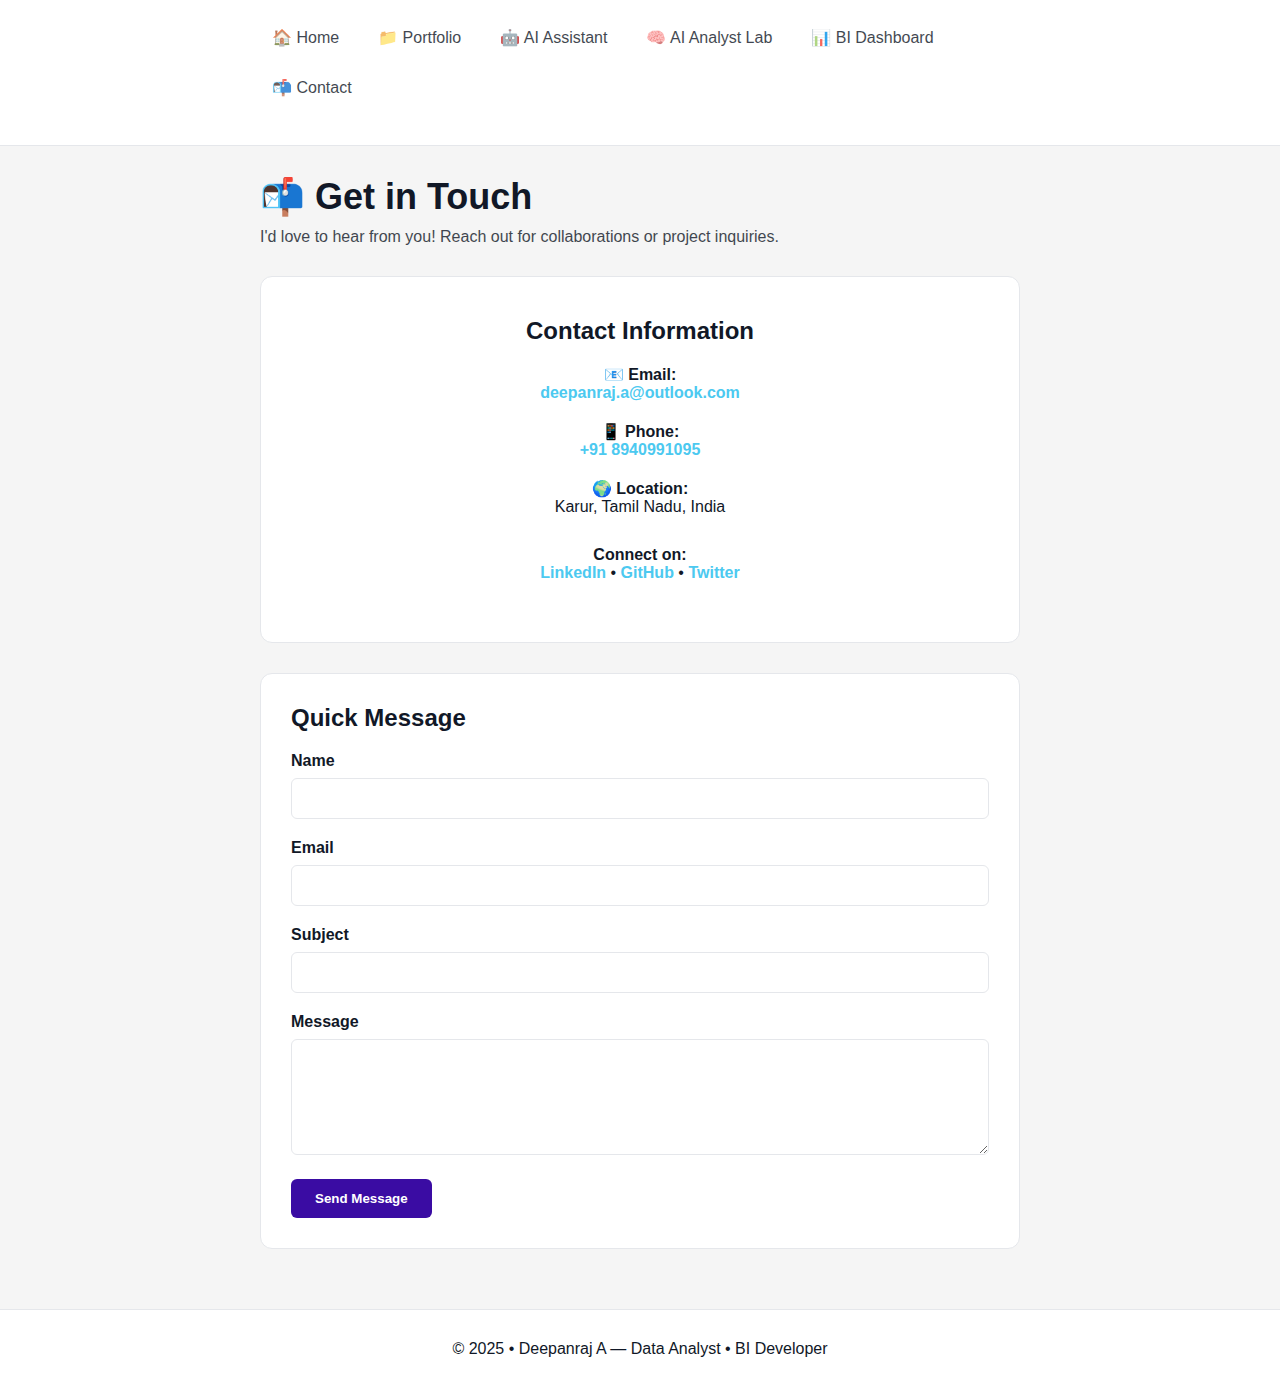
<file: contact.html>
<!DOCTYPE html>
<html lang="en">
<head>
  <meta charset="UTF-8">
  <meta name="viewport" content="width=device-width, initial-scale=1.0">
  <title>Contact | Deepanraj A</title>
  <style>
    * { margin: 0; padding: 0; box-sizing: border-box; }
    :root { --bg: #f5f5f5; --bg-card: #ffffff; --primary: #3a0ca3; --accent: #4cc9f0; --text: #111827; --border: #e5e7eb; }
    body { background: var(--bg); font-family: -apple-system, BlinkMacSystemFont, 'Segoe UI', sans-serif; color: var(--text); }
    header { background: var(--bg-card); border-bottom: 1px solid var(--border); padding: 20px 0; }
    .container { max-width: 800px; margin: 0 auto; padding: 0 20px; }
    .nav { display: flex; gap: 15px; flex-wrap: wrap; margin-bottom: 20px; }
    .nav a { text-decoration: none; color: var(--text); opacity: 0.8; transition: 0.3s; padding: 8px 12px; border-radius: 6px; }
    .nav a:hover { color: var(--accent); opacity: 1; }
    h1 { font-size: 36px; margin: 30px 0 10px; }
    .contact-info { background: var(--bg-card); border: 1px solid var(--border); border-radius: 12px; padding: 40px; margin: 30px 0; text-align: center; }
    .contact-item { margin: 20px 0; }
    .contact-item a { color: var(--accent); text-decoration: none; font-weight: 600; }
    .contact-item a:hover { text-decoration: underline; }
    .contact-form { background: var(--bg-card); border: 1px solid var(--border); border-radius: 12px; padding: 30px; margin: 30px 0; }
    .form-group { margin-bottom: 20px; }
    label { display: block; margin-bottom: 8px; font-weight: 600; }
    input, textarea { width: 100%; padding: 12px; border: 1px solid var(--border); border-radius: 6px; font-family: inherit; }
    button { background: var(--primary); color: white; padding: 12px 24px; border: none; border-radius: 6px; font-weight: 600; cursor: pointer; transition: 0.3s; }
    button:hover { background: var(--accent); color: var(--text); }
    footer { background: var(--bg-card); border-top: 1px solid var(--border); padding: 30px 20px; text-align: center; margin-top: 60px; }
  </style>
</head>
<body>
  <header>
    <div class="container">
      <nav class="nav">
        <a href="index.html">🏠 Home</a>
        <a href="portfolio.html">📁 Portfolio</a>
        <a href="ai-assistant.html">🤖 AI Assistant</a>
        <a href="Ultimate_All_In_One.html">🧠 AI Analyst Lab</a>
        <a href="power-bi-dashboard.html">📊 BI Dashboard</a>
        <a href="contact.html">📬 Contact</a>
      </nav>
    </div>
  </header>

  <main class="container">
    <h1>📬 Get in Touch</h1>
    <p style="opacity: 0.8; margin-bottom: 30px;">I'd love to hear from you! Reach out for collaborations or project inquiries.</p>

    <div class="contact-info">
      <h2 style="margin-bottom: 20px;">Contact Information</h2>
      
      <div class="contact-item">
        <strong>📧 Email:</strong><br>
        <a href="mailto:deepanraj.a@outlook.com">deepanraj.a@outlook.com</a>
      </div>

      <div class="contact-item">
        <strong>📱 Phone:</strong><br>
        <a href="tel:+918940991095">+91 8940991095</a>
      </div>

      <div class="contact-item">
        <strong>🌍 Location:</strong><br>
        Karur, Tamil Nadu, India
      </div>

      <div class="contact-item" style="margin-top: 30px;">
        <strong>Connect on:</strong><br>
        <a href="https://linkedin.com/in/deepanraj-a" target="_blank">LinkedIn</a> • 
        <a href="https://github.com/deeepanbe" target="_blank">GitHub</a> • 
        <a href="https://twitter.com/deepanraj_a" target="_blank">Twitter</a>
      </div>
    </div>

    <div class="contact-form">
      <h2 style="margin-bottom: 20px;">Quick Message</h2>
      <form action="#" method="POST">
        <div class="form-group">
          <label for="name">Name</label>
          <input type="text" id="name" name="name" required>
        </div>
        <div class="form-group">
          <label for="email">Email</label>
          <input type="email" id="email" name="email" required>
        </div>
        <div class="form-group">
          <label for="subject">Subject</label>
          <input type="text" id="subject" name="subject" required>
        </div>
        <div class="form-group">
          <label for="message">Message</label>
          <textarea id="message" name="message" rows="6" required></textarea>
        </div>
        <button type="submit">Send Message</button>
      </form>
    </div>
  </main>

  <footer>
    <p>© 2025 • Deepanraj A — Data Analyst • BI Developer</p>
  </footer>
</body>
</html>
</file>
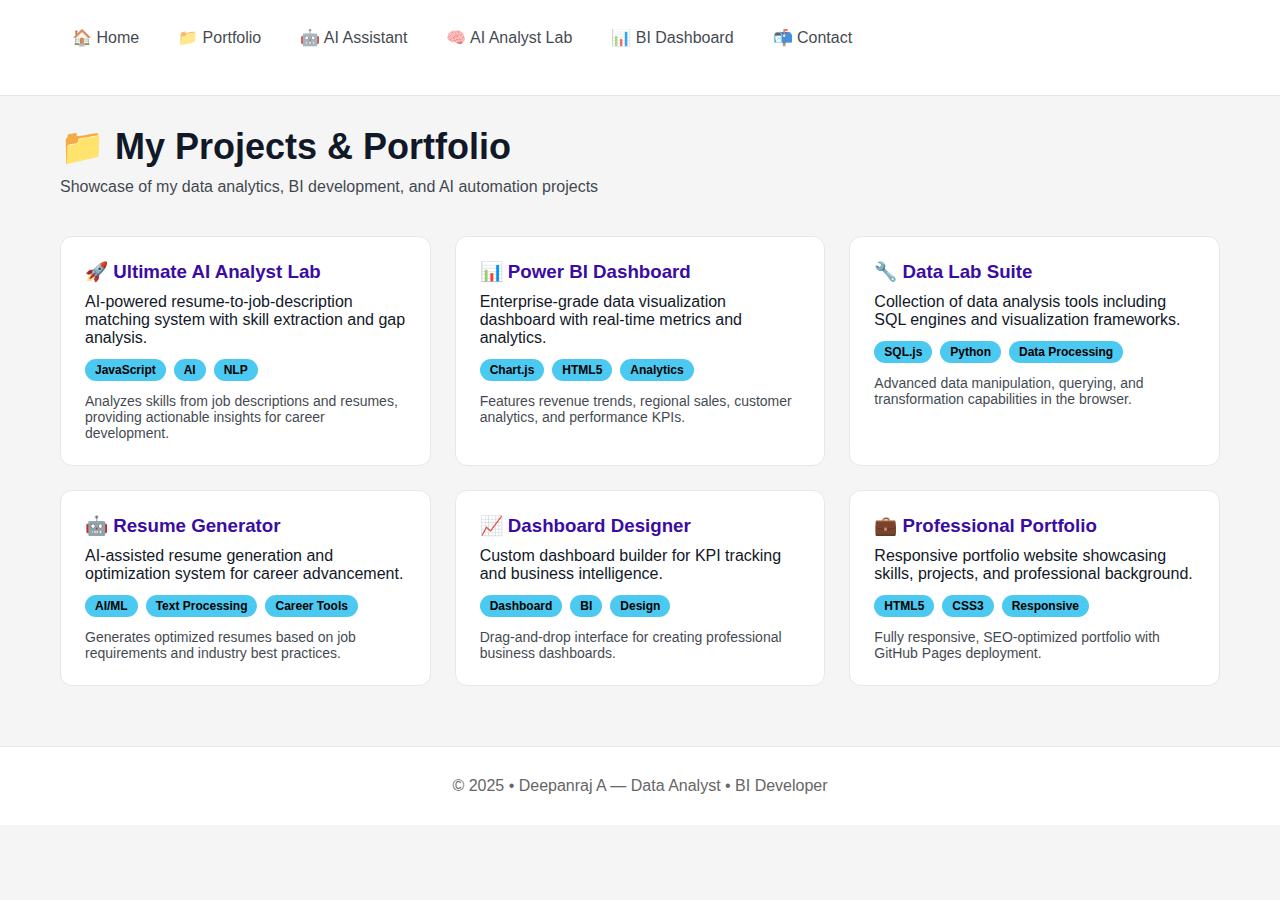
<file: portfolio.html>
<!DOCTYPE html>
<html lang="en">
<head>
  <meta charset="UTF-8">
  <meta name="viewport" content="width=device-width, initial-scale=1.0">
  <title>Portfolio | Deepanraj A</title>
  <style>
    * { margin: 0; padding: 0; box-sizing: border-box; }
    :root {
      --bg: #f5f5f5;
      --bg-card: #ffffff;
      --primary: #3a0ca3;
      --accent: #4cc9f0;
      --text: #111827;
      --border: #e5e7eb;
    }
    body { background: var(--bg); font-family: -apple-system, BlinkMacSystemFont, 'Segoe UI', sans-serif; color: var(--text); }
    header { background: var(--bg-card); border-bottom: 1px solid var(--border); padding: 20px 0; }
    .container { max-width: 1200px; margin: 0 auto; padding: 0 20px; }
    .nav { display: flex; gap: 15px; flex-wrap: wrap; margin-bottom: 20px; }
    .nav a { text-decoration: none; color: var(--text); opacity: 0.8; transition: 0.3s; padding: 8px 12px; border-radius: 6px; }
    .nav a:hover { color: var(--accent); opacity: 1; }
    h1 { font-size: 36px; margin: 30px 0 10px; }
    .portfolio-grid { display: grid; grid-template-columns: repeat(auto-fit, minmax(300px, 1fr)); gap: 24px; margin: 40px 0; }
    .project-card { background: var(--bg-card); border: 1px solid var(--border); border-radius: 12px; padding: 24px; transition: all 0.3s; }
    .project-card:hover { box-shadow: 0 8px 24px rgba(0,0,0,0.1); transform: translateY(-4px); }
    .project-card h3 { color: var(--primary); margin-bottom: 10px; }
    .project-card .tech { display: flex; flex-wrap: wrap; gap: 8px; margin: 12px 0; }
    .tech-badge { background: var(--accent); color: #000; font-size: 12px; padding: 4px 10px; border-radius: 20px; font-weight: 600; }
    footer { background: var(--bg-card); border-top: 1px solid var(--border); padding: 30px 20px; text-align: center; margin-top: 60px; color: #666; }
  </style>
</head>
<body>
  <header>
    <div class="container">
      <nav class="nav">
        <a href="index.html">🏠 Home</a>
        <a href="portfolio.html">📁 Portfolio</a>
        <a href="ai-assistant.html">🤖 AI Assistant</a>
        <a href="Ultimate_All_In_One.html">🧠 AI Analyst Lab</a>
        <a href="power-bi-dashboard.html">📊 BI Dashboard</a>
        <a href="contact.html">📬 Contact</a>
      </nav>
    </div>
  </header>

  <main class="container">
    <h1>📁 My Projects & Portfolio</h1>
    <p style="opacity: 0.8; margin-bottom: 30px;">Showcase of my data analytics, BI development, and AI automation projects</p>

    <div class="portfolio-grid">
      <div class="project-card">
        <h3>🚀 Ultimate AI Analyst Lab</h3>
        <p>AI-powered resume-to-job-description matching system with skill extraction and gap analysis.</p>
        <div class="tech">
          <span class="tech-badge">JavaScript</span>
          <span class="tech-badge">AI</span>
          <span class="tech-badge">NLP</span>
        </div>
        <p style="margin-top: 12px; opacity: 0.8; font-size: 14px;">Analyzes skills from job descriptions and resumes, providing actionable insights for career development.</p>
      </div>

      <div class="project-card">
        <h3>📊 Power BI Dashboard</h3>
        <p>Enterprise-grade data visualization dashboard with real-time metrics and analytics.</p>
        <div class="tech">
          <span class="tech-badge">Chart.js</span>
          <span class="tech-badge">HTML5</span>
          <span class="tech-badge">Analytics</span>
        </div>
        <p style="margin-top: 12px; opacity: 0.8; font-size: 14px;">Features revenue trends, regional sales, customer analytics, and performance KPIs.</p>
      </div>

      <div class="project-card">
        <h3>🔧 Data Lab Suite</h3>
        <p>Collection of data analysis tools including SQL engines and visualization frameworks.</p>
        <div class="tech">
          <span class="tech-badge">SQL.js</span>
          <span class="tech-badge">Python</span>
          <span class="tech-badge">Data Processing</span>
        </div>
        <p style="margin-top: 12px; opacity: 0.8; font-size: 14px;">Advanced data manipulation, querying, and transformation capabilities in the browser.</p>
      </div>

      <div class="project-card">
        <h3>🤖 Resume Generator</h3>
        <p>AI-assisted resume generation and optimization system for career advancement.</p>
        <div class="tech">
          <span class="tech-badge">AI/ML</span>
          <span class="tech-badge">Text Processing</span>
          <span class="tech-badge">Career Tools</span>
        </div>
        <p style="margin-top: 12px; opacity: 0.8; font-size: 14px;">Generates optimized resumes based on job requirements and industry best practices.</p>
      </div>

      <div class="project-card">
        <h3>📈 Dashboard Designer</h3>
        <p>Custom dashboard builder for KPI tracking and business intelligence.</p>
        <div class="tech">
          <span class="tech-badge">Dashboard</span>
          <span class="tech-badge">BI</span>
          <span class="tech-badge">Design</span>
        </div>
        <p style="margin-top: 12px; opacity: 0.8; font-size: 14px;">Drag-and-drop interface for creating professional business dashboards.</p>
      </div>

      <div class="project-card">
        <h3>💼 Professional Portfolio</h3>
        <p>Responsive portfolio website showcasing skills, projects, and professional background.</p>
        <div class="tech">
          <span class="tech-badge">HTML5</span>
          <span class="tech-badge">CSS3</span>
          <span class="tech-badge">Responsive</span>
        </div>
        <p style="margin-top: 12px; opacity: 0.8; font-size: 14px;">Fully responsive, SEO-optimized portfolio with GitHub Pages deployment.</p>
      </div>
    </div>
  </main>

  <footer>
    <p>© 2025 • Deepanraj A — Data Analyst • BI Developer</p>
  </footer>
</body>
</html>
</file>
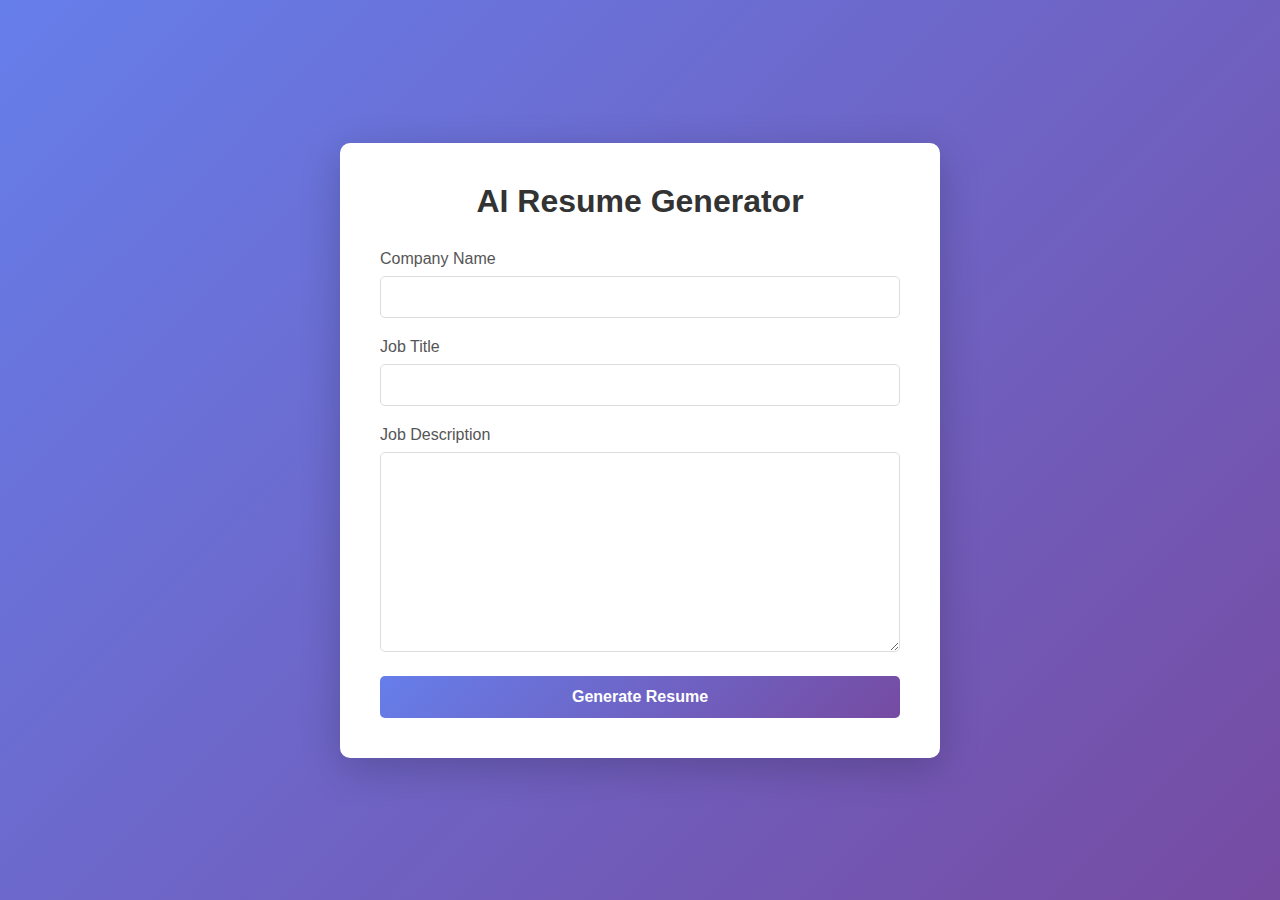
<file: resume-generator.html>
<!DOCTYPE html>
<html lang="en">
<head>
    <meta charset="UTF-8">
    <meta name="viewport" content="width=device-width, initial-scale=1.0">
    <title>AI Resume Generator</title>
    <style>
        * { margin: 0; padding: 0; box-sizing: border-box; }
        body {
            font-family: 'Segoe UI', Tahoma, Geneva, Verdana, sans-serif;
            background: linear-gradient(135deg, #667eea 0%, #764ba2 100%);
            min-height: 100vh;
            display: flex;
            justify-content: center;
            align-items: center;
            padding: 20px;
        }
        .container {
            background: white;
            border-radius: 10px;
            box-shadow: 0 10px 40px rgba(0, 0, 0, 0.2);
            max-width: 600px;
            width: 100%;
            padding: 40px;
        }
        h1 { color: #333; margin-bottom: 30px; text-align: center; }
        .form-group { margin-bottom: 20px; }
        label { display: block; margin-bottom: 8px; color: #555; font-weight: 500; }
        input, textarea {
            width: 100%;
            padding: 12px;
            border: 1px solid #ddd;
            border-radius: 5px;
            font-family: inherit;
            font-size: 14px;
        }
        textarea { resize: vertical; min-height: 200px; }
        button {
            width: 100%;
            padding: 12px;
            background: linear-gradient(135deg, #667eea 0%, #764ba2 100%);
            color: white;
            border: none;
            border-radius: 5px;
            font-size: 16px;
            font-weight: bold;
            cursor: pointer;
        }
        .hidden { display: none; }
    </style>
</head>
<body>
    <div class="container">
        <h1>AI Resume Generator</h1>
        <form id="resumeForm">
            <div class="form-group">
                <label for="companyName">Company Name</label>
                <input type="text" id="companyName" name="companyName" required>
            </div>
            <div class="form-group">
                <label for="jobTitle">Job Title</label>
                <input type="text" id="jobTitle" name="jobTitle" required>
            </div>
            <div class="form-group">
                <label for="jobDescription">Job Description</label>
                <textarea id="jobDescription" name="jobDescription" required></textarea>
            </div>
            <button type="submit">Generate Resume</button>
        </form>
        <div class="hidden" id="result"></div>
    </div>
    <script>
        const API_URL = "https://script.google.com/macros/s/YOUR_SCRIPT_ID/exec";
        document.getElementById('resumeForm').addEventListener('submit', async (e) => {
            e.preventDefault();
            const formData = {
                companyName: document.getElementById('companyName').value,
                jobTitle: document.getElementById('jobTitle').value,
                jobDescription: document.getElementById('jobDescription').value,
                detectedRole: 'Data Analyst'
            };
            try {
                const response = await fetch(API_URL, {
                    method: 'POST',
                    headers: {'Content-Type': 'application/json'},
                    body: JSON.stringify(formData)
                });
                const data = await response.json();
                if (data.status === 'success') {
                    document.getElementById('result').innerHTML = '<p>Resume generated! <a href="' + data.pdf + '">Download PDF</a> | <a href="' + data.docx + '">Download DOCX</a></p>';
                    document.getElementById('result').classList.remove('hidden');
                }
            } catch (error) {
                alert('Error: ' + error.message);
            }
        });
    </script>
</body>
</html>
</file>
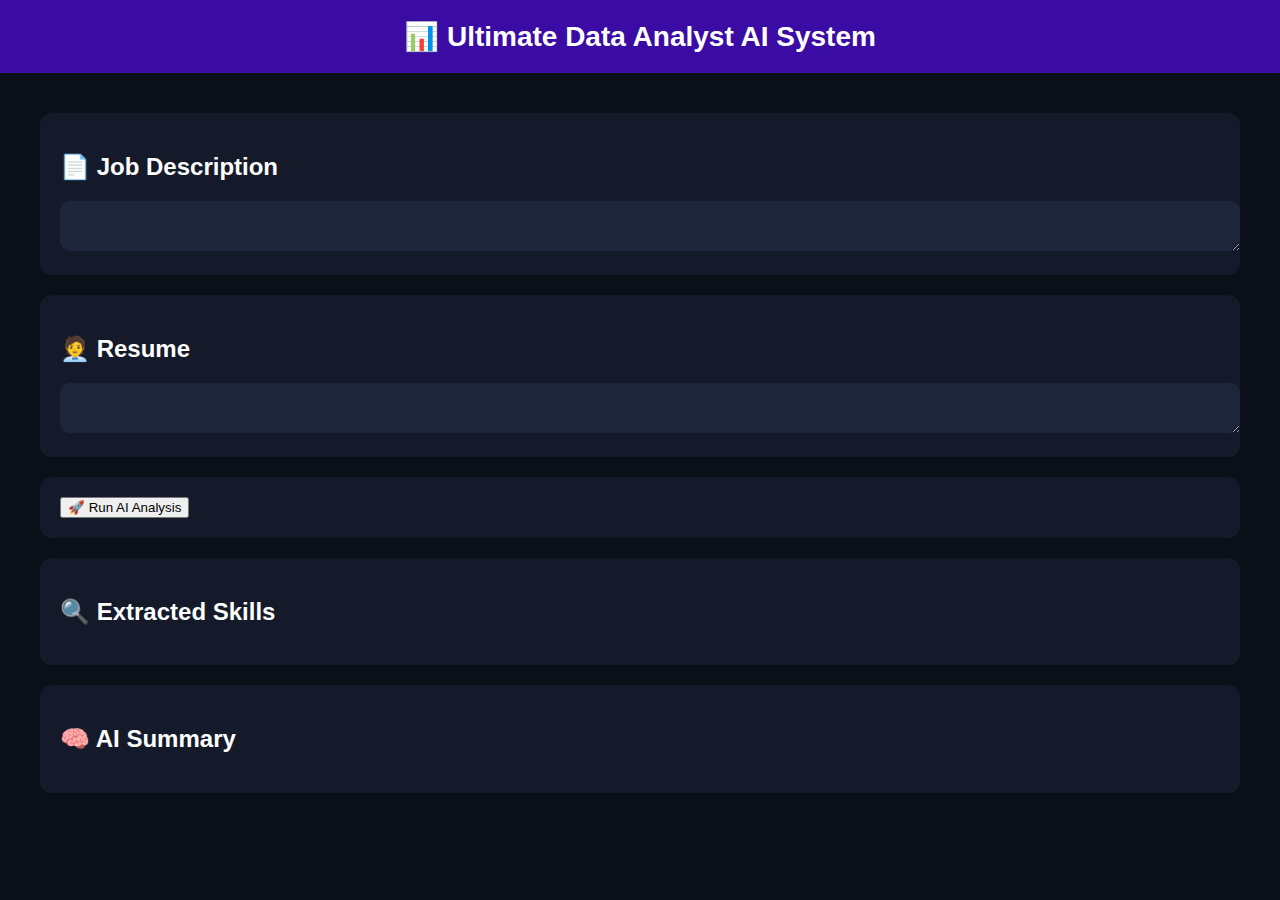
<file: Ultimate_All_In_One.html>
<!DOCTYPE html>
<html lang="en">
<head>
    <meta charset="UTF-8">
    <title>Ultimate Data Analyst AI System</title>
    <style>
body {background:#0b0f19;color:white;font-family:Arial;padding:0;margin:0;}
header {background:#3a0ca3;padding:20px;text-align:center;font-size:28px;font-weight:700;}
.container {padding:20px;max-width:1200px;margin:auto;}
.box {background:#141a2a;padding:20px;border-radius:12px;margin:20px 0;}
textarea,input[type=file]{width:100%;padding:10px;border-radius:10px;background:#1e263b;color:white;border:none;}
.skill {padding:6px 12px;background:#4cc9f0;border-radius:8px;margin:4px;display:inline-block;}
    </style>
</head>
<body>
<header>📊 Ultimate Data Analyst AI System</header>
<div class="container">
<div class="box"><h2>📄 Job Description</h2><textarea id="jd"></textarea></div>
<div class="box"><h2>🧑‍💼 Resume</h2><textarea id="cv"></textarea></div>
<div class="box"><button onclick="analyze()">🚀 Run AI Analysis</button></div>
<div class="box"><h2>🔍 Extracted Skills</h2><div id="skills"></div></div>
<div class="box"><h2>🧠 AI Summary</h2><pre id="summary"></pre></div>
</div>
<script>
const SK = ['SQL','Python','Power BI','Tableau','Excel','Statistics'];
function extract(t){let l=t.toLowerCase();return SK.filter(s=>l.includes(s.toLowerCase()));}
function analyze(){let jd=document.getElementById('jd').value;let cv=document.getElementById('cv').value;let skills=[...new Set([...extract(jd),...extract(cv)])];document.getElementById('skills').innerHTML = skills.map(s=>`<span class='skill'>${s}</span>`).join('');document.getElementById('summary').innerText = "JD Summary:\n" + jd.slice(0,200) + "...\n\nResume Summary:\n" + cv.slice(0,200) + "...";}
</script>
</body>
</html>
</file>
